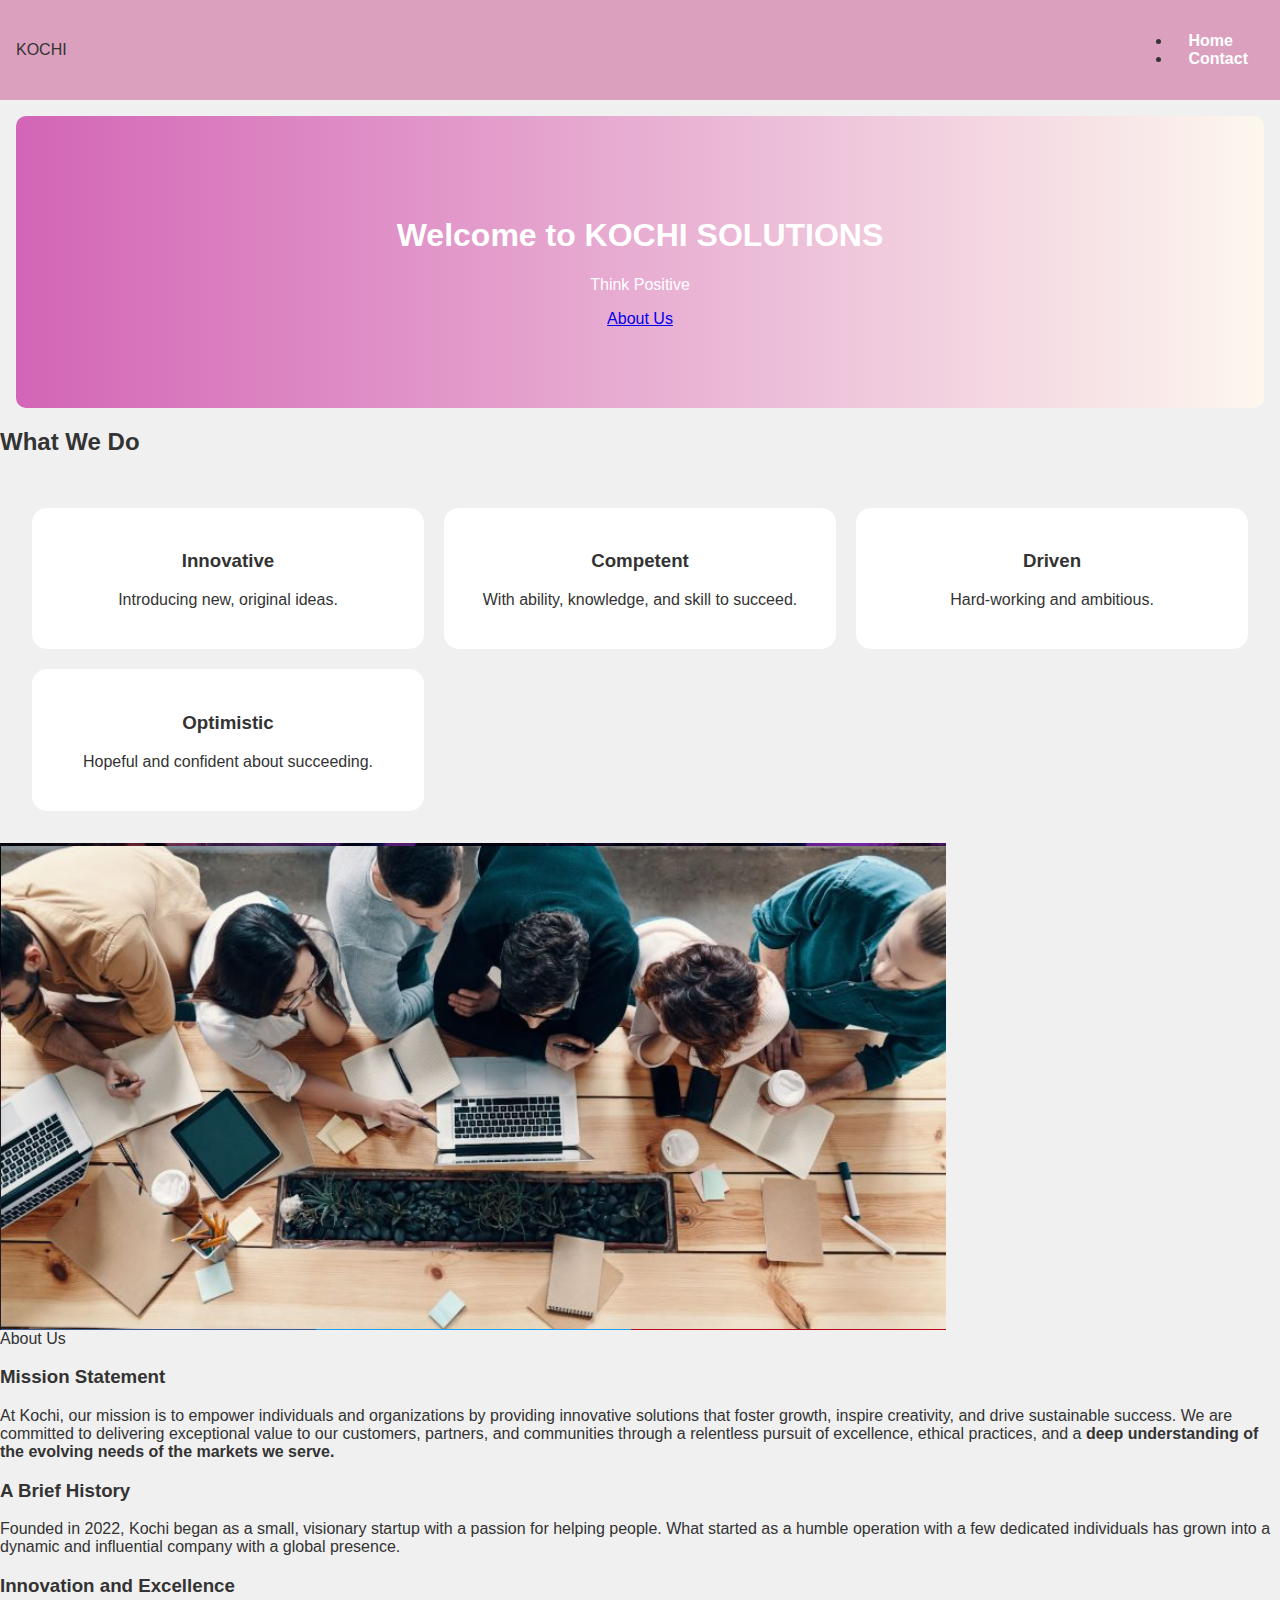
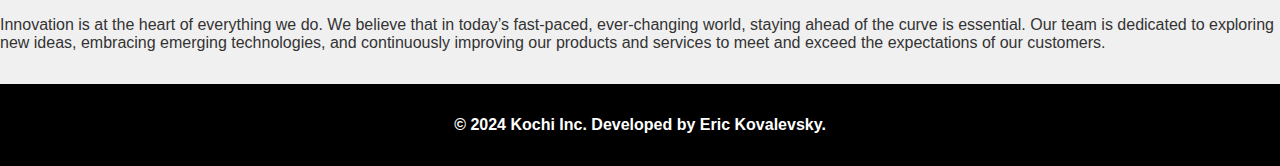
<file: index.html>
<!DOCTYPE html>
<html lang="en">
<head>
    <meta charset="UTF-8">
    <meta name="description" content="Kochi Solutions - Innovative Business Solutions">
    <title>Kochi Solutions - Home</title>
    <link rel="stylesheet" href="css/global.css">
    <link rel="stylesheet" href="css/home.css">
</head>
<body>
  
    <header>
        <nav >
            <div class="logo_bar">KOCHI</div>
            <ul class="links">
                <li><a href="index.html">Home</a></li>
                <li><a href="pages/contact.html">Contact</a></li>
            </ul>
        </nav>
    </header>

    <main>
    
        <section class="main-content">
            <h1>Welcome to KOCHI SOLUTIONS</h1>
            <p>Think Positive</p>
            <a href="#about" >About Us</a>
        </section>
    </main>
        <section class="services">
            <h2>What We Do</h2>
            <div class="lists">
                <div class="box">
                    <h3 >Innovative</h3>
                    <p>Introducing new, original ideas.</p>
                </div>
                <div class="box">
                    <h3>Competent</h3>
                    <p>With ability, knowledge, and skill to succeed.</p>
                </div>
                <div class="box">
                    <h3>Driven</h3>
                    <p>Hard-working and ambitious.</p>
                </div>
                <div class="box">
                    <h3>Optimistic</h3>
                    <p>Hopeful and confident about succeeding.</p>
                </div>
            </div>
        </section>

        
        <section id="about" class="about">
            <div class="about-section">
                <div class="team-img">
                    <img src="images/team.PNG" alt="Team working together">
                </div>
                <div class="about-text">
                    <div class="section-header">About Us</div>
                    <h3>Mission Statement</h3>
                    <p>At Kochi, our mission is to empower individuals and organizations by providing innovative solutions that foster growth, inspire creativity, and drive sustainable success. We are committed to delivering exceptional value to our customers, partners, and communities through a relentless pursuit of excellence, ethical practices, and a <strong> deep understanding of the evolving needs of the markets we serve.</strong></p>
                    
                    <h3>A Brief History</h3>
                    <p>Founded in 2022, Kochi began as a small, visionary startup with a passion for helping people. What started as a humble operation with a few dedicated individuals has grown into a dynamic and influential company with a global presence.</p>
                </div>
            </div>
            
            <h3>Innovation and Excellence</h3>
            <p>Innovation is at the heart of everything we do. We believe that in today’s fast-paced, ever-changing world, staying ahead of the curve is essential. Our team is dedicated to exploring new ideas, embracing emerging technologies, and continuously improving our products and services to meet and exceed the expectations of our customers.</p>
        </section>  
   

    <footer>
        <p>&copy; 2024 Kochi Inc. Developed by Eric Kovalevsky.</p>
    </footer>
</body>
</html>
</file>
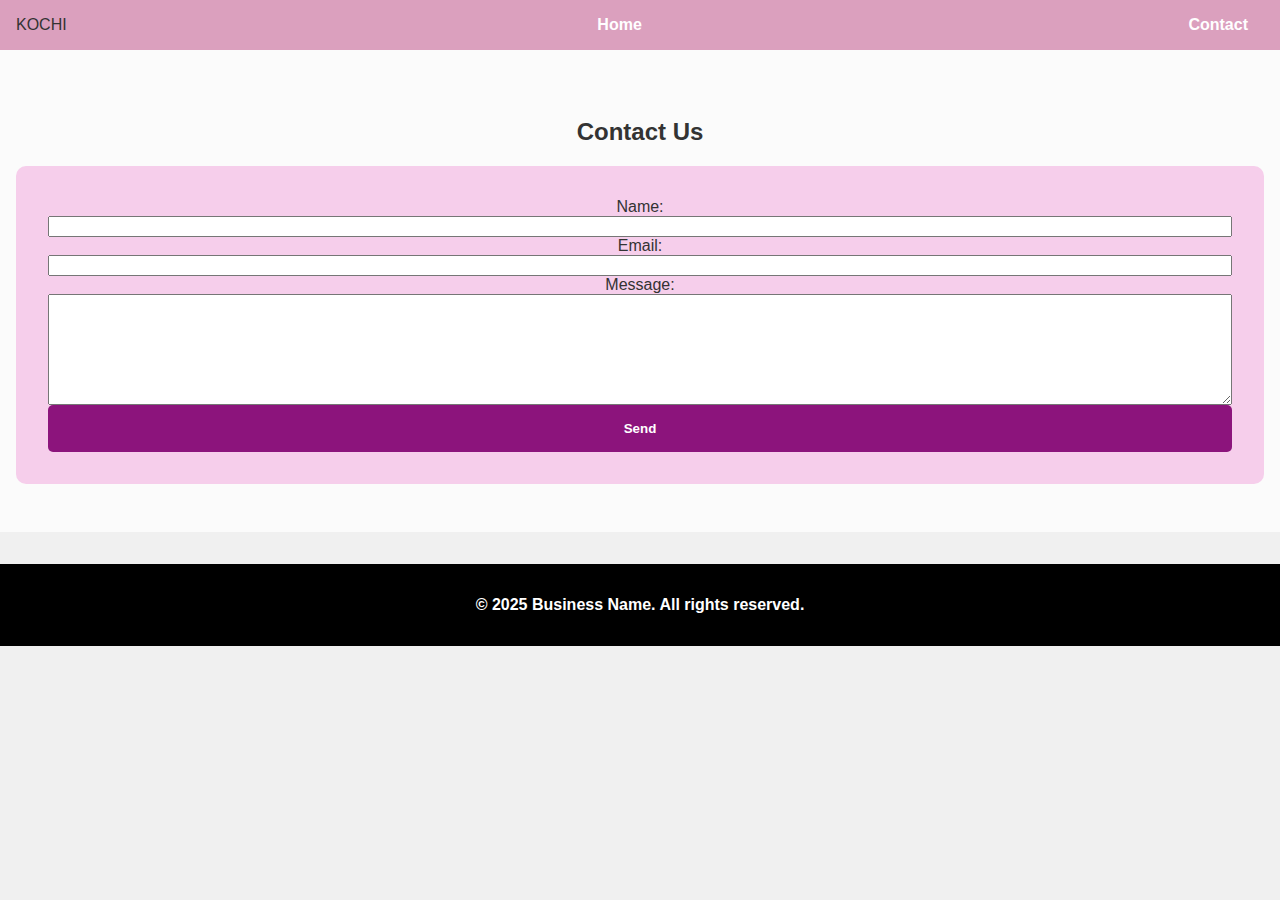
<file: pages/contact.html>
<!DOCTYPE html>
<html lang="en">
<head>
    <meta charset="utf-8" />
    <title>Kochi Solutions - contact</title>
    <link rel="stylesheet" href="../css/global.css">
    <link rel="stylesheet" href="../css/contact.css">
</head>
<body>
    <header>
        <nav>
            <div class="logo_bar">KOCHI</div>
            <a href="../index.html">Home</a>
            <a href="contact.html">Contact</a>
        </nav>
    </header>
    
    <section class="contact">
        <h2>Contact Us</h2>
        <form >
            <label for="name">Name:</label>
            <input type="text" id="name" name="name" required>
            
            <label for="email">Email:</label>
            <input type="email" id="email" name="email" required>
            
            <label for="message">Message:</label>
            <textarea id="message" name="message" rows="7" required></textarea>
            
            <button type="submit">Send</button>
        </form>
    </section>
    
    <footer >
        <p>&copy; 2025 Business Name. All rights reserved.</p>
    </footer>
</body>
</html>
</file>
<file: css/global.css>
body {
    font-family: sans-serif;
    margin: 0;
    padding: 0;
    overflow-x: hidden;
    background-color: #f0f0f0;
    color: #333;
}

nav {
    display: flex;
    align-items: center;
    justify-content: space-between;
    background-color: #dba0be;
    padding: 1rem;
    flex-wrap: wrap;
}

nav a {
    color: #fffeff;
    text-decoration: none;
    margin: 0 1rem;
    font-weight: bold;
}


footer {
    text-align: center;
    background: #000000;
    color: #ffffff;
    padding: 1rem;
    margin-top: 2rem;
    font-weight: bold;
}
@media (max-width: 768px) {
    nav {
        flex-direction: column;
        text-align: center;
    }

    .lists {
        grid-template-columns: 1fr;
    }

    .box {
        width: 100%;
        padding: 1rem;
    }

    .about-section {
        flex-direction: column;
        text-align: center;
    }

    .team-img img {
        width: 100%;
        height: auto;
    }

    .contact form {
        width: 100%;
    }
}
@media (max-width: 1024px) {
    .lists {
        grid-template-columns: 1fr 1fr;
   gap: 1rem; }

    .box {
        padding: 1.2rem;
    }
    footer {
        padding: 1.5rem;
        font-size: 0.9rem;
    }
}
img {
    max-width: 100%;
    height: auto;
    display: block;
}
</file>
<file: css/home.css>
.main-content {
    text-align: center;
    padding: 5rem 1rem;
    background: linear-gradient(to right, #d365b6, #fdf7ee);
    color: white;
    border-radius: 10px;
    margin: 1rem;
}


.lists {
    display: grid;
    grid-template-columns: 1fr 1fr 1fr;
    gap: 20px;
    padding: 2rem;
}

.box {
    background: white;
    padding: 1.5rem;
    text-align: center;
    border-radius: 15px;
}
</file>
<file: css/contact.css>
.contact {
    background-color: #fbfbfb;
    text-align: center;
    padding: 3rem 1rem;
}

.contact form {
    display: flex;
    flex-direction: column;
    background: rgb(246, 206, 235);
    padding: 2rem;
    border-radius: 10px;
}


.contact button {
    background: #8c147c;
    color: white;
    padding: 1rem;
    border: none;
    border-radius: 5px;
    cursor: pointer;
    font-weight: bold;
}

.contact button:hover {
    background: #70015a;
}
</file>
